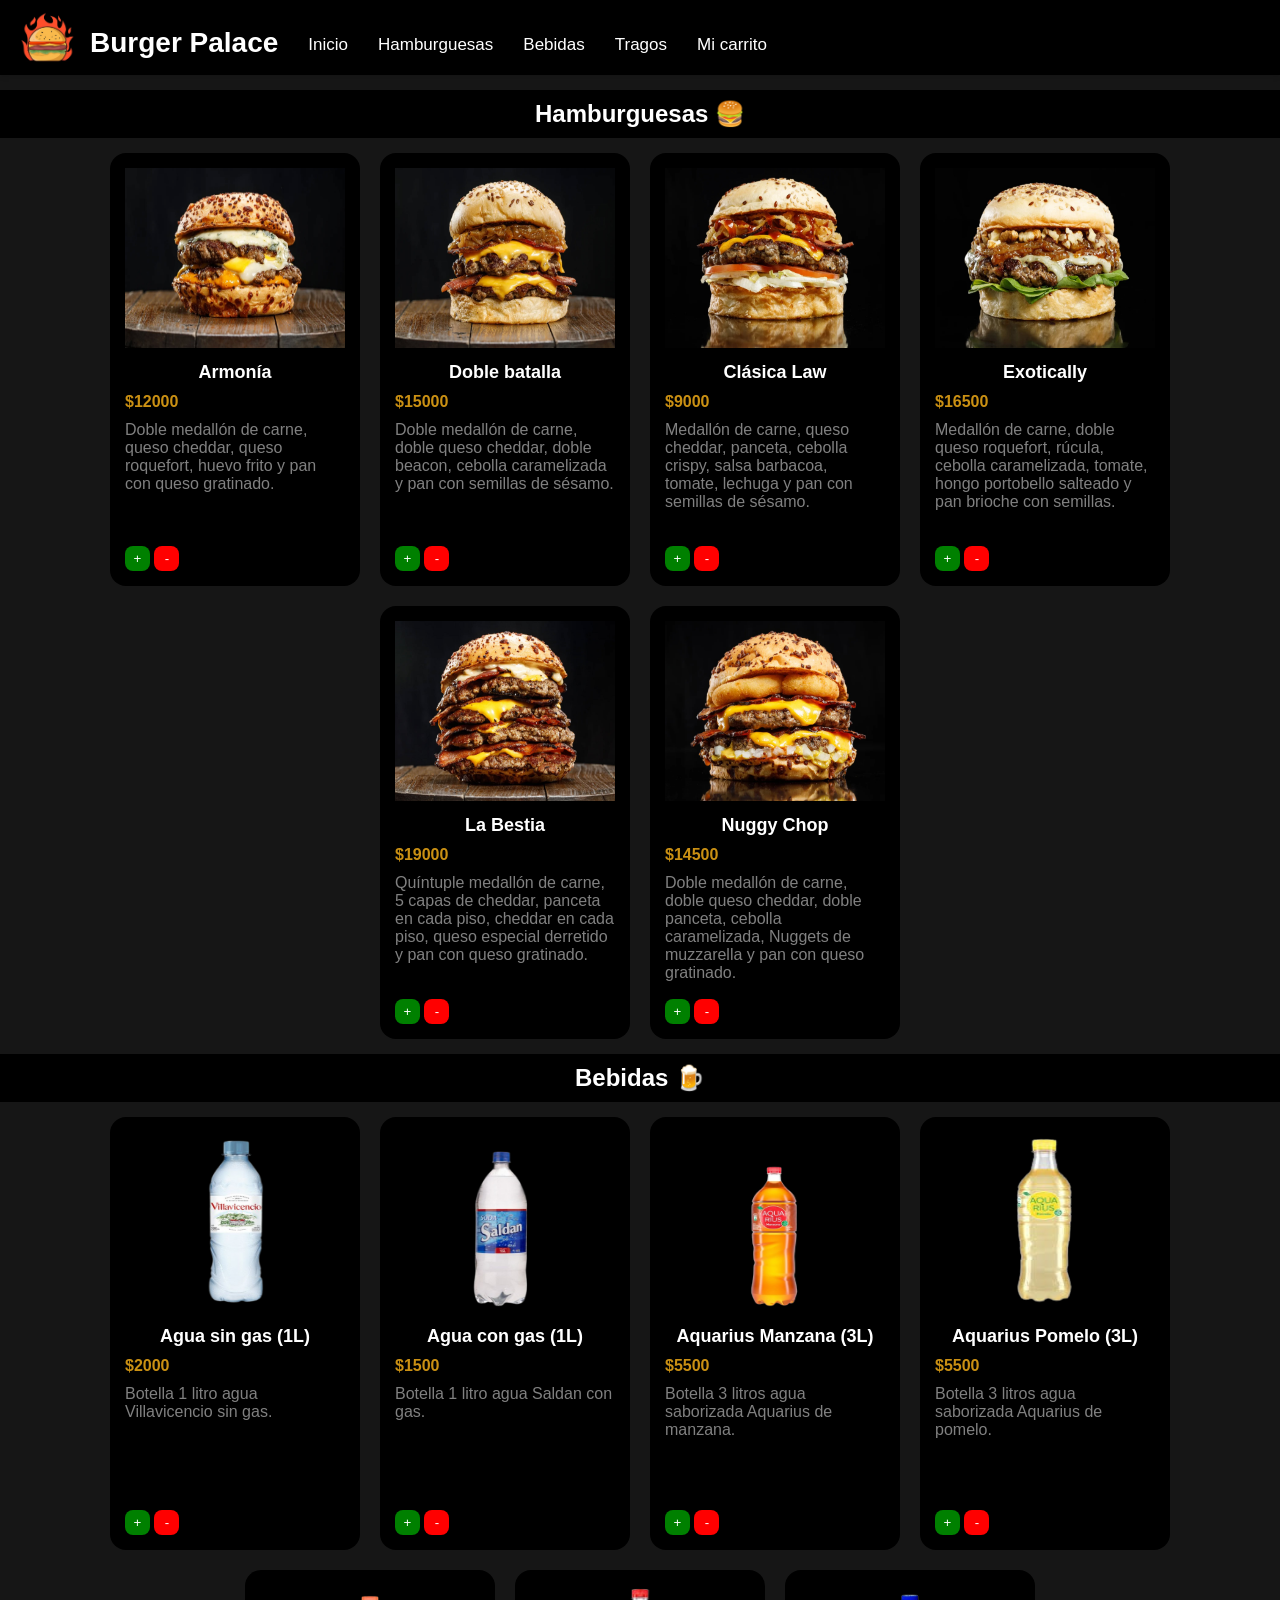
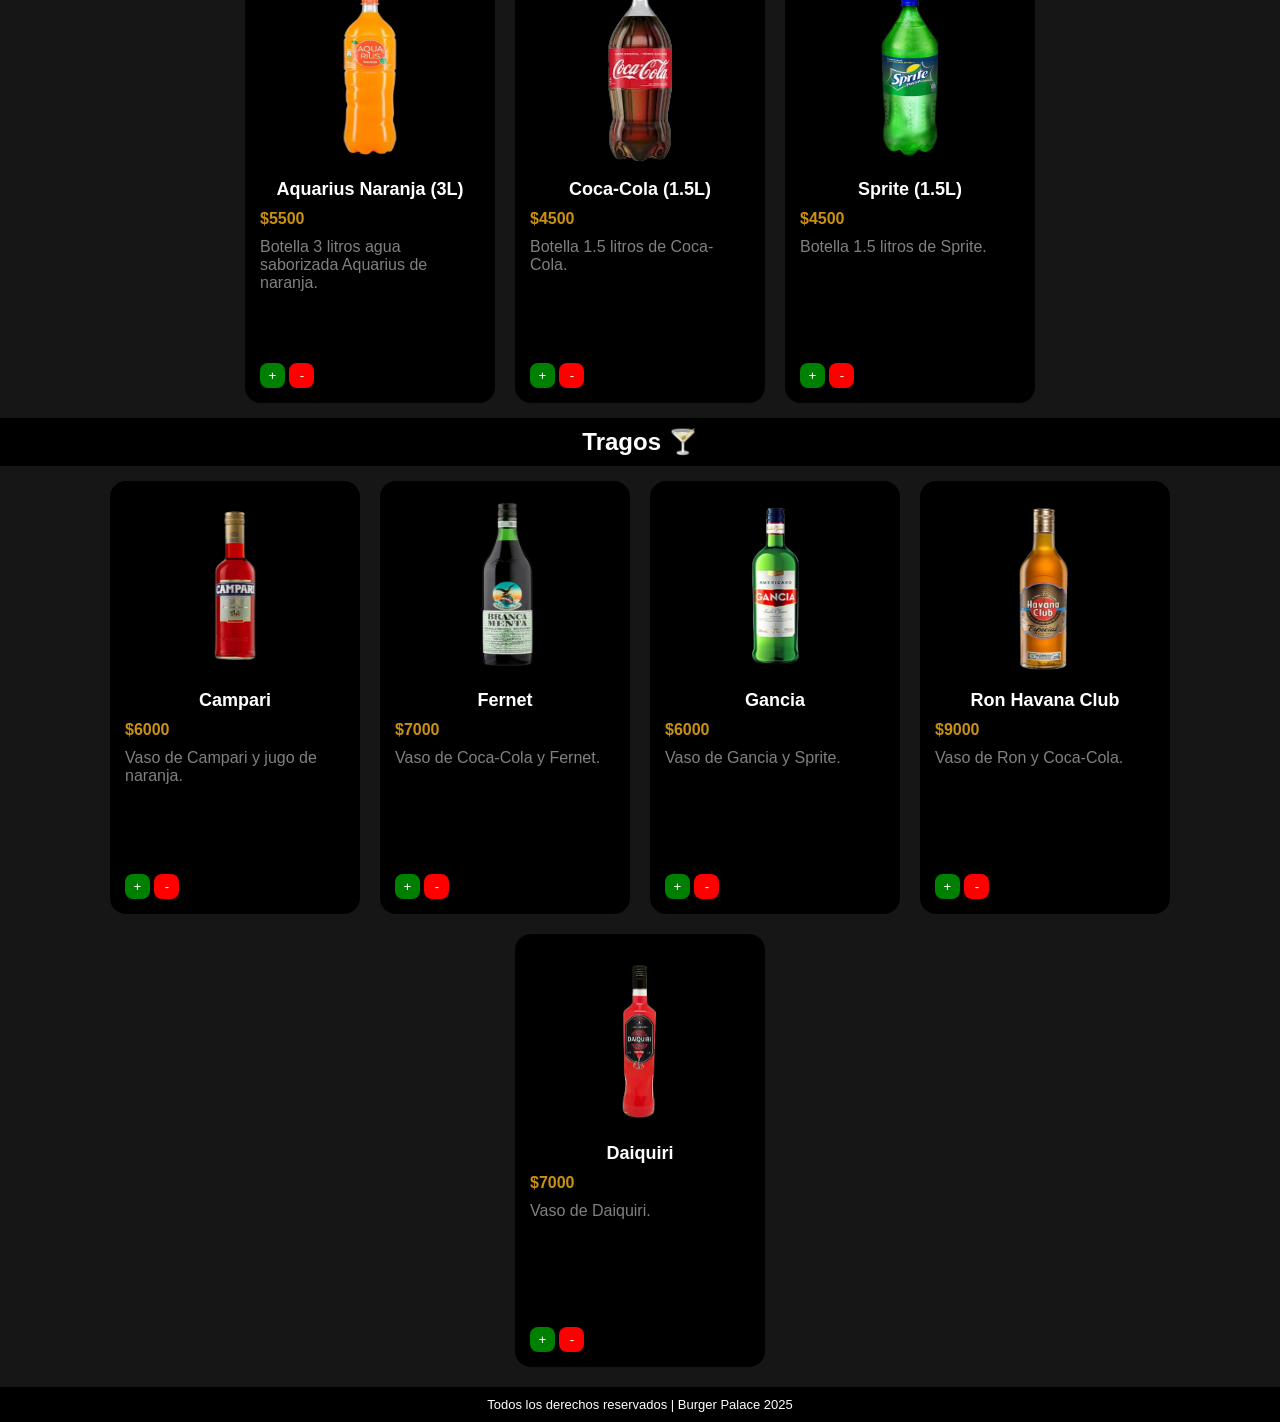
<file: PrimerParcial Ezequiel Alanis/index.html>
<!DOCTYPE html>
<html lang="es">

<head>
    <meta charset="UTF-8" />
    <meta name="viewport" content="width=device-width, initial-scale=1.0" />
    <title>Burger Palace | Menú</title>

    <!-- Importacion de GoogleFonts -->
    <link rel="preconnect" href="https://fonts.googleapis.com">
    <link rel="preconnect" href="https://fonts.gstatic.com" crossorigin>
    <link
        href="https://fonts.googleapis.com/css2?family=Newsreader:ital,opsz,wght@0,6..72,200..800;1,6..72,200..800&display=swap"
        rel="stylesheet">

    <!-- Seteo de icono -->
    <link rel="icon" href="./assets/icono.png">

    <!-- Importacion de archivo CSS (Estilos) -->
    <link rel="stylesheet" href="./index.css">

    <!-- Importacion de archivo JS (Comportamiento) -->
    <!-- AGREGAMOS EL DEFER PARA QUE PRIMERO CARGUE EL HTML Y DESPUES EL JS -->
    <script src="./index.js" defer></script>
</head>

<body>

    <!-- Encabezado -->
    <header>
        <img id="icono-principal" src="./assets/icono.png" alt="Logo Hamburguesería" />
        <h1 id="titulo-principal">Burger Palace</h1>

        <nav id="listado-opciones">
            <a href="">Inicio</a>
            <a href="#hamburguesas">Hamburguesas</a>
            <a href="#bebidas">Bebidas</a>
            <a href="#tragos">Tragos</a>
            <a href="./pages/carrito/carrito.html">Mi carrito</a>
        </nav>
    </header>

    <!-- Contenido principal de la pagina -->
    <main>
        <!-- Seccion de Hamburguesas -->
        <section id="hamburguesas">
            <h2 class="h2-separador">Hamburguesas 🍔</h2>
            <ul id="listado-hamburguesas">
                <li class="li-hamburguesa">
                    <img class="img-producto" src="./assets/hamburguesas/burga-1.jpg" alt="hamburguesa-1">
                    <div>
                        <h3 class="nombre-producto">Armonía</h3>
                        <p class="precio-producto">$12000</p>
                        <p class="descripcion-producto">Doble medallón de carne, queso cheddar, queso roquefort,
                            huevo frito y pan con queso gratinado.</p>
                    </div>
                    <button class="btn-sumar-a-carrito"> + </button>
                    <button class="btn-restar-a-carrito"> - </button>
                </li>
                <li class="li-hamburguesa">
                    <img class="img-producto" src="./assets/hamburguesas/burga-2.jpg" alt="hamburguesa-2">
                    <div>
                        <h3 class="nombre-producto">Doble batalla</h3>
                        <p class="precio-producto">$15000</p>
                        <p class="descripcion-producto">Doble medallón de carne, doble queso cheddar, doble beacon,
                            cebolla caramelizada y pan con semillas de sésamo.</p>
                    </div>
                    <button class="btn-sumar-a-carrito"> + </button>
                    <button class="btn-restar-a-carrito"> - </button>
                </li>
                <li class="li-hamburguesa">
                    <img class="img-producto" src="./assets/hamburguesas/burga-3.jpg" alt="hamburguesa-3">
                    <div>
                        <h3 class="nombre-producto">Clásica Law</h3>
                        <p class="precio-producto">$9000</p>
                        <p class="descripcion-producto">Medallón de carne, queso cheddar, panceta, cebolla crispy,
                            salsa barbacoa, tomate, lechuga y pan con semillas de sésamo.</p>
                    </div>
                    <button class="btn-sumar-a-carrito"> + </button>
                    <button class="btn-restar-a-carrito"> - </button>
                </li>
                <li class="li-hamburguesa">
                    <img class="img-producto" src="./assets/hamburguesas/burga-4.jpg" alt="hamburguesa-4">
                    <div>
                        <h3 class="nombre-producto">Exotically</h3>
                        <p class="precio-producto">$16500</p>
                        <p class="descripcion-producto">Medallón de carne, doble queso roquefort, rúcula, cebolla
                            caramelizada, tomate, hongo portobello salteado y pan brioche con semillas.</p>
                    </div>
                    <button class="btn-sumar-a-carrito"> + </button>
                    <button class="btn-restar-a-carrito"> - </button>
                </li>
                <li class="li-hamburguesa">
                    <img class="img-producto" src="./assets/hamburguesas/burga-5.jpg" alt="hamburguesa-5">
                    <div>
                        <h3 class="nombre-producto">La Bestia</h3>
                        <p class="precio-producto">$19000</p>
                        <p class="descripcion-producto">Quíntuple medallón de carne, 5 capas de cheddar, panceta en
                            cada piso, cheddar en cada piso, queso especial derretido y pan con queso gratinado.</p>
                    </div>
                    <button class="btn-sumar-a-carrito"> + </button>
                    <button class="btn-restar-a-carrito"> - </button>
                </li>
                <li class="li-hamburguesa">
                    <img class="img-producto" src="./assets/hamburguesas/burga-6.jpg" alt="hamburguesa-6">
                    <div>
                        <h3 class="nombre-producto">Nuggy Chop</h3>
                        <p class="precio-producto">$14500</p>
                        <p class="descripcion-producto">Doble medallón de carne, doble queso cheddar, doble panceta,
                            cebolla caramelizada, Nuggets de muzzarella y pan con queso gratinado.</p>
                    </div>
                    <button class="btn-sumar-a-carrito"> + </button>
                    <button class="btn-restar-a-carrito"> - </button>
                </li>
            </ul>
        </section>

        <!-- Seccion de Bebidas -->
        <section id="bebidas">
            <h2 class="h2-separador">Bebidas 🍺</h2>
            <ul id="listado-bebidas">
                <li class="li-bebida">
                    <img class="img-producto" src="./assets/bebidas/agua-sin-gas.png" alt="agua-sin-gas">
                    <div>
                        <h3 class="nombre-producto">Agua sin gas (1L)</h3>
                        <p class="precio-producto">$2000</p>
                        <p class="descripcion-producto">Botella 1 litro agua Villavicencio sin gas.</p>
                    </div>
                    <button class="btn-sumar-a-carrito"> + </button>
                    <button class="btn-restar-a-carrito"> - </button>
                </li>
                <li class="li-bebida">
                    <img class="img-producto" src="./assets/bebidas/agua-con-gas.png" alt="agua-con-gas">
                    <div>
                        <h3 class="nombre-producto">Agua con gas (1L)</h3>
                        <p class="precio-producto">$1500</p>
                        <p class="descripcion-producto">Botella 1 litro agua Saldan con gas.</p>
                    </div>
                    <button class="btn-sumar-a-carrito"> + </button>
                    <button class="btn-restar-a-carrito"> - </button>
                </li>
                <li class="li-bebida">
                    <img class="img-producto" src="./assets/bebidas/aquarius-manzana.png" alt="agua-saborizada-manzana">
                    <div>
                        <h3 class="nombre-producto">Aquarius Manzana (3L)</h3>
                        <p class="precio-producto">$5500</p>
                        <p class="descripcion-producto">Botella 3 litros agua saborizada Aquarius de manzana.</p>
                    </div>
                    <button class="btn-sumar-a-carrito"> + </button>
                    <button class="btn-restar-a-carrito"> - </button>
                </li>
                <li class="li-bebida">
                    <img class="img-producto" src="./assets/bebidas/aquarius-pomelo.png" alt="agua-saborizada-pomelo">
                    <div>
                        <h3 class="nombre-producto">Aquarius Pomelo (3L)</h3>
                        <p class="precio-producto">$5500</p>
                        <p class="descripcion-producto">Botella 3 litros agua saborizada Aquarius de pomelo.</p>
                    </div>
                    <button class="btn-sumar-a-carrito"> + </button>
                    <button class="btn-restar-a-carrito"> - </button>
                </li>
                <li class="li-bebida">
                    <img class="img-producto" src="./assets/bebidas/aquarius-naranja.png" alt="agua-saborizada-naranja">
                    <div>
                        <h3 class="nombre-producto">Aquarius Naranja (3L)</h3>
                        <p class="precio-producto">$5500</p>
                        <p class="descripcion-producto">Botella 3 litros agua saborizada Aquarius de naranja.</p>
                    </div>
                    <button class="btn-sumar-a-carrito"> + </button>
                    <button class="btn-restar-a-carrito"> - </button>
                </li>
                <li class="li-bebida">
                    <img class="img-producto" src="./assets/bebidas/coca-cola.png" alt="coca-cola">
                    <div>
                        <h3 class="nombre-producto">Coca-Cola (1.5L)</h3>
                        <p class="precio-producto">$4500</p>
                        <p class="descripcion-producto">Botella 1.5 litros de Coca-Cola.</p>
                    </div>
                    <button class="btn-sumar-a-carrito"> + </button>
                    <button class="btn-restar-a-carrito"> - </button>
                </li>
                <li class="li-bebida">
                    <img class="img-producto" src="./assets/bebidas/sprite.png" alt="sprite">
                    <div>
                        <h3 class="nombre-producto">Sprite (1.5L)</h3>
                        <p class="precio-producto">$4500</p>
                        <p class="descripcion-producto">Botella 1.5 litros de Sprite.</p>
                    </div>
                    <button class="btn-sumar-a-carrito"> + </button>
                    <button class="btn-restar-a-carrito"> - </button>
                </li>
            </ul>
        </section>

        <!-- Seccion de Tragos -->
        <section id="tragos">
            <h2 class="h2-separador">Tragos 🍸</h2>
            <ul id="listado-tragos">
                <li class="li-tragos">
                    <img class="img-producto" src="./assets/tragos/campari.png" alt="campari">
                    <div>
                        <h3 class="nombre-producto">Campari</h3>
                        <p class="precio-producto">$6000</p>
                        <p class="descripcion-producto">Vaso de Campari y jugo de naranja.</p>
                    </div>
                    <button class="btn-sumar-a-carrito"> + </button>
                    <button class="btn-restar-a-carrito"> - </button>
                </li>
                <li class="li-tragos">
                    <img class="img-producto" src="./assets/tragos/fernet.png" alt="fernet">
                    <div>
                        <h3 class="nombre-producto">Fernet</h3>
                        <p class="precio-producto">$7000</p>
                        <p class="descripcion-producto">Vaso de Coca-Cola y Fernet.</p>
                    </div>
                    <button class="btn-sumar-a-carrito"> + </button>
                    <button class="btn-restar-a-carrito"> - </button>
                </li>
                <li class="li-tragos">
                    <img class="img-producto" src="./assets/tragos/gancia.png" alt="gancia">
                    <div>
                        <h3 class="nombre-producto">Gancia</h3>
                        <p class="precio-producto">$6000</p>
                        <p class="descripcion-producto">Vaso de Gancia y Sprite.</p>
                    </div>
                    <button class="btn-sumar-a-carrito"> + </button>
                    <button class="btn-restar-a-carrito"> - </button>
                </li>
                <li class="li-tragos">
                    <img class="img-producto" src="./assets/tragos/ron.png" alt="ron">
                    <div>
                        <h3 class="nombre-producto">Ron Havana Club</h3>
                        <p class="precio-producto">$9000</p>
                        <p class="descripcion-producto">Vaso de Ron y Coca-Cola.</p>
                    </div>
                    <button class="btn-sumar-a-carrito"> + </button>
                    <button class="btn-restar-a-carrito"> - </button>
                </li>
                <li class="li-tragos">
                    <img class="img-producto" src="./assets/tragos/daiquiri.png" alt="daiquiri">
                    <div>
                        <h3 class="nombre-producto">Daiquiri</h3>
                        <p class="precio-producto">$7000</p>
                        <p class="descripcion-producto">Vaso de Daiquiri.</p>
                    </div>
                    <button class="btn-sumar-a-carrito"> + </button>
                    <button class="btn-restar-a-carrito"> - </button>
                </li>
            </ul>
        </section>
    </main>

    <footer>
        <p>Todos los derechos reservados | Burger Palace 2025</p>
    </footer>

</body>

</html>
</file>
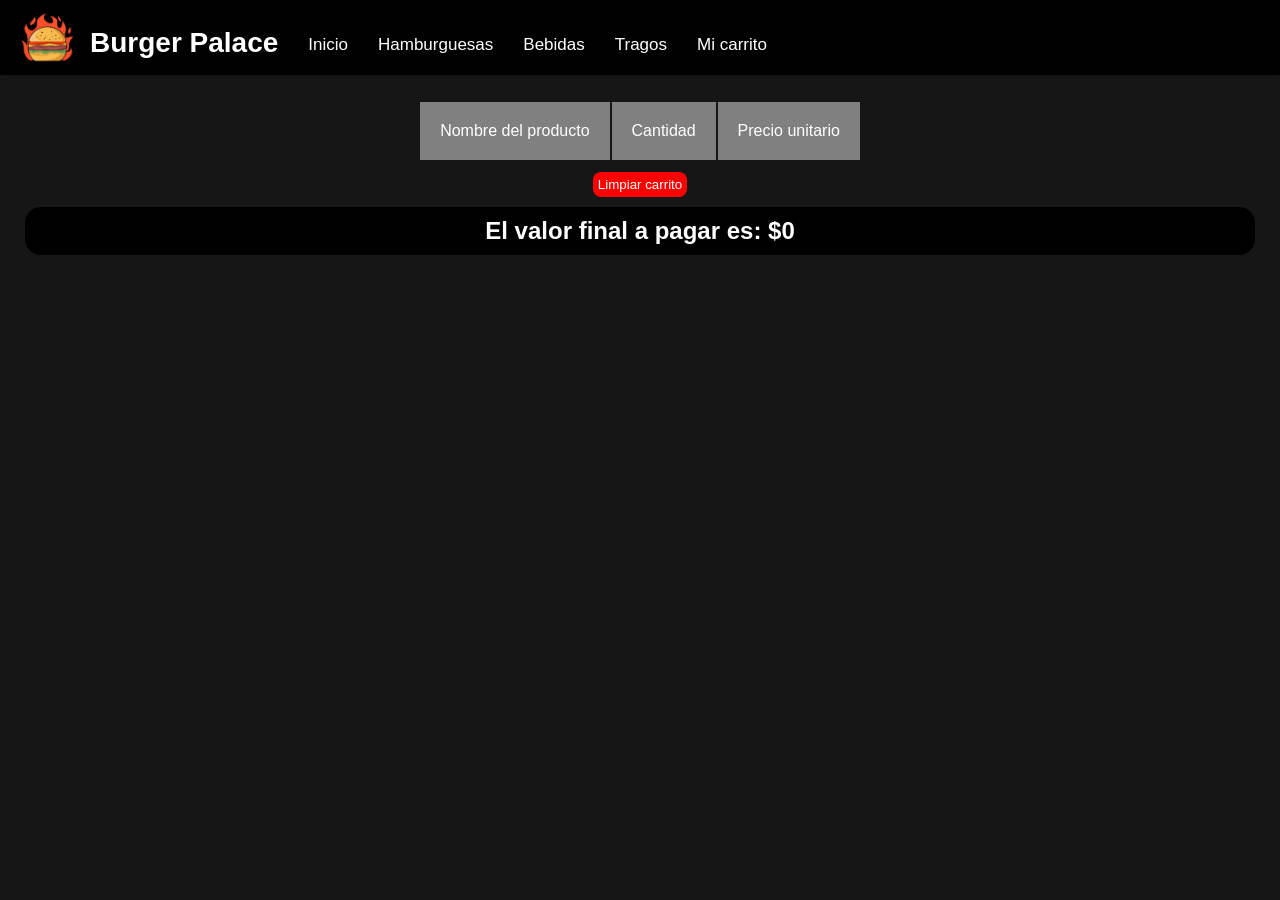
<file: PrimerParcial Ezequiel Alanis/pages/carrito/carrito.html>
<!DOCTYPE html>
<html lang="es">
<head>
    <meta charset="UTF-8" />
    <meta name="viewport" content="width=device-width, initial-scale=1.0" />
    <title>Burger Palace | Carrito</title>

    <!-- Importacion de GoogleFonts -->
    <link rel="preconnect" href="https://fonts.googleapis.com">
    <link rel="preconnect" href="https://fonts.gstatic.com" crossorigin>
    <link href="https://fonts.googleapis.com/css2?family=Newsreader:ital,opsz,wght@0,6..72,200..800;1,6..72,200..800&display=swap" rel="stylesheet">

    <!-- Seteo de icono -->
    <link rel="icon" href="../../assets/icono.png">

    <!-- Importacion de archivo CSS (Estilos) -->
    <link rel="stylesheet" href="./carrito.css">

    <!-- Importacion de archivo JS (Comportamiento) -->

    <!-- AGREGAMOS EL DEFER PARA QUE PRIMERO CARGUE EL HTML Y DESPUES EL JS -->
    <script src="./carrito.js" defer></script>
</head>
<body>

    <!-- Encabezado -->
    <header>
        <img id="icono-principal" src="../../assets/icono.png" alt="Logo Hamburguesería"/>
        <h1 id="titulo-principal">Burger Palace</h1>

        
        <nav id="listado-opciones">
            <a href="../../index.html">Inicio</a>
            <a href="../../index.html">Hamburguesas</a>
            <a href="../../index.html">Bebidas</a>
            <a href="../../index.html">Tragos</a>
            <a href="">Mi carrito</a>
        </nav>
    </header>

    <!-- Contenido principal de la pagina -->
    <main>
        <div id="contenedor-tabla">
            <table id="tabla-carrito">
                <tr class="fila-header-carrito">
                    <td class="celda-header-tabla-carrito">Nombre del producto</td>
                    <td class="celda-header-tabla-carrito">Cantidad</td>
                    <td class="celda-header-tabla-carrito">Precio unitario</td>
                </tr>
            </table>
        </div>
        <button class="btn-limpiar-carrito">Limpiar carrito</button>
        <h2 id="valor-final">El valor final a pagar es de: $0</h2>
    </main>
</body>
</html>
</file>
<file: PrimerParcial Ezequiel Alanis/index.css>
/* --- Estilos generales --- */
* {
    margin: 0;
    padding: 0;
    box-sizing: border-box;
}

body {
    font-family: 'Trebuchet MS', 'Lucida Sans Unicode', 'Lucida Grande', 'Lucida Sans', Arial, sans-serif;
    font-optical-sizing: auto;
    background-color: #161616;
}

ul {
    padding: 0px;
}

li {
    list-style: none;
}

/* --- Estilos Header (encabezado) --- */
header {
    display: flex;
    padding: 10px 20px;
    box-shadow: 0 2px 5px #0000001a;
    background-color: #000000;
}

#icono-principal {
    width: 55px;
    height: 55px;
}

#titulo-principal {
    color: white;
    font-size: 28px;
    display: flex;
    justify-content: center;
    align-items: center;
    padding-top: 10px;
    margin-left: 15px;
    margin-right: 15px;
}

#listado-opciones {
    display: flex;
    align-items: center;
    height: 55px;
    padding-top: 15px;
}

a {
    margin-left: 15px;
    margin-right: 15px;
    text-decoration: none;
    color: white;
    font-size: 17px;
}

a:hover {
    color: gray;
}
 
/* --- Estilos Main (contenido) --- */
.h2-separador {
    background-color: black;
    padding: 10px;
    color: white;
    margin-top: 15px;
    margin-bottom: 15px;
    text-align: center;
}

#listado-hamburguesas,
#listado-bebidas,
#listado-tragos {
    display: flex;
    justify-content: center;
    flex-wrap: wrap;
    gap: 20px;
}

.li-hamburguesa,
.li-bebida,
.li-tragos {
    background-color: #000000;
    color: white;
    width: 250px;
    padding: 15px;
    border-radius: 16px;
}

.img-producto {
    width: 100%;
    height: 180px;
}

.nombre-producto {
    font-weight: 600;
    margin-top: 10px;
    margin-bottom: 10px;
    font-size: 18px;
    text-align: center;
}

.precio-producto{
    font-weight: 600;
    margin-bottom: 10px;
    color:#ca9013;
}

.descripcion-producto {
    min-height: 110px;
    max-height: 110px;
    color: #808080;
}

.btn-sumar-a-carrito {
    padding: 5px;
    margin-top: 15px;
    background-color: green;
    border-radius: 8px;
    border: none;
    width: 25px;
    color: white;
    cursor: pointer;
}

.btn-restar-a-carrito {
    padding: 5px;
    margin-top: 15px;
    background-color: red;
    border-radius: 8px;
    border: none;
    width: 25px;
    color: white;
    cursor: pointer;
}

footer {
    color: white;
    text-align: center;
    padding: 10px;
    font-size: 13px;
    background-color: #000000;
    margin-top: 20px;
}
</file>
<file: PrimerParcial Ezequiel Alanis/pages/carrito/carrito.css>
/* --- Estilos generales --- */
* {
    margin: 0;
    padding: 0;
    box-sizing: border-box;
}

body {
    font-family: 'Trebuchet MS', 'Lucida Sans Unicode', 'Lucida Grande', 'Lucida Sans', Arial, sans-serif;
    font-optical-sizing: auto;
    background-color: #161616;
}

ul {
    padding: 0px;
}

li {
    list-style: none;
}

/* --- Estilos Header (encabezado) --- */
header {
    display: flex;
    background-color: #fff;
    padding: 10px 20px;
    box-shadow: 0 2px 5px #0000001a;
    background-color: black;
}

#icono-principal {
    width: 55px;
    height: 55px;
}

#titulo-principal {
    color: white;
    font-size: 28px;
    display: flex;
    justify-content: center;
    align-items: center;
    padding-top: 10px;
    margin-left: 15px;
    margin-right: 15px;
}

#listado-opciones {
    display: flex;
    align-items: center;
    height: 55px;
    padding-top: 15px;
}

a {
    margin-left: 15px;
    margin-right: 15px;
    text-decoration: none;
    color: white;
    font-size: 17px;
}

a:hover {
    color: gray;
}
 
/* --- Estilos Main (contenido) --- */
main
{
    text-align: center;
    padding: 25px;
}

#contenedor-tabla
{
    display: flex;
    justify-content: center;
}

.celda-header-tabla-carrito
{
    background-color: gray;
    padding: 20px;
}

tr
{
    padding: 4px;
    background-color: black;
    color: white;
    text-align: center;
}

td
{
    padding: 3px;
}

.btn-limpiar-carrito {
    padding: 5px;
    background-color: red;
    border-radius: 8px;
    border: none;
    color: white;
    cursor: pointer;
    margin-top: 10px;
}

#valor-final
{
    background-color: black;    
    color: white;
    border-radius: 16px;
    padding: 10px;
    margin-top: 10px;
}
</file>
